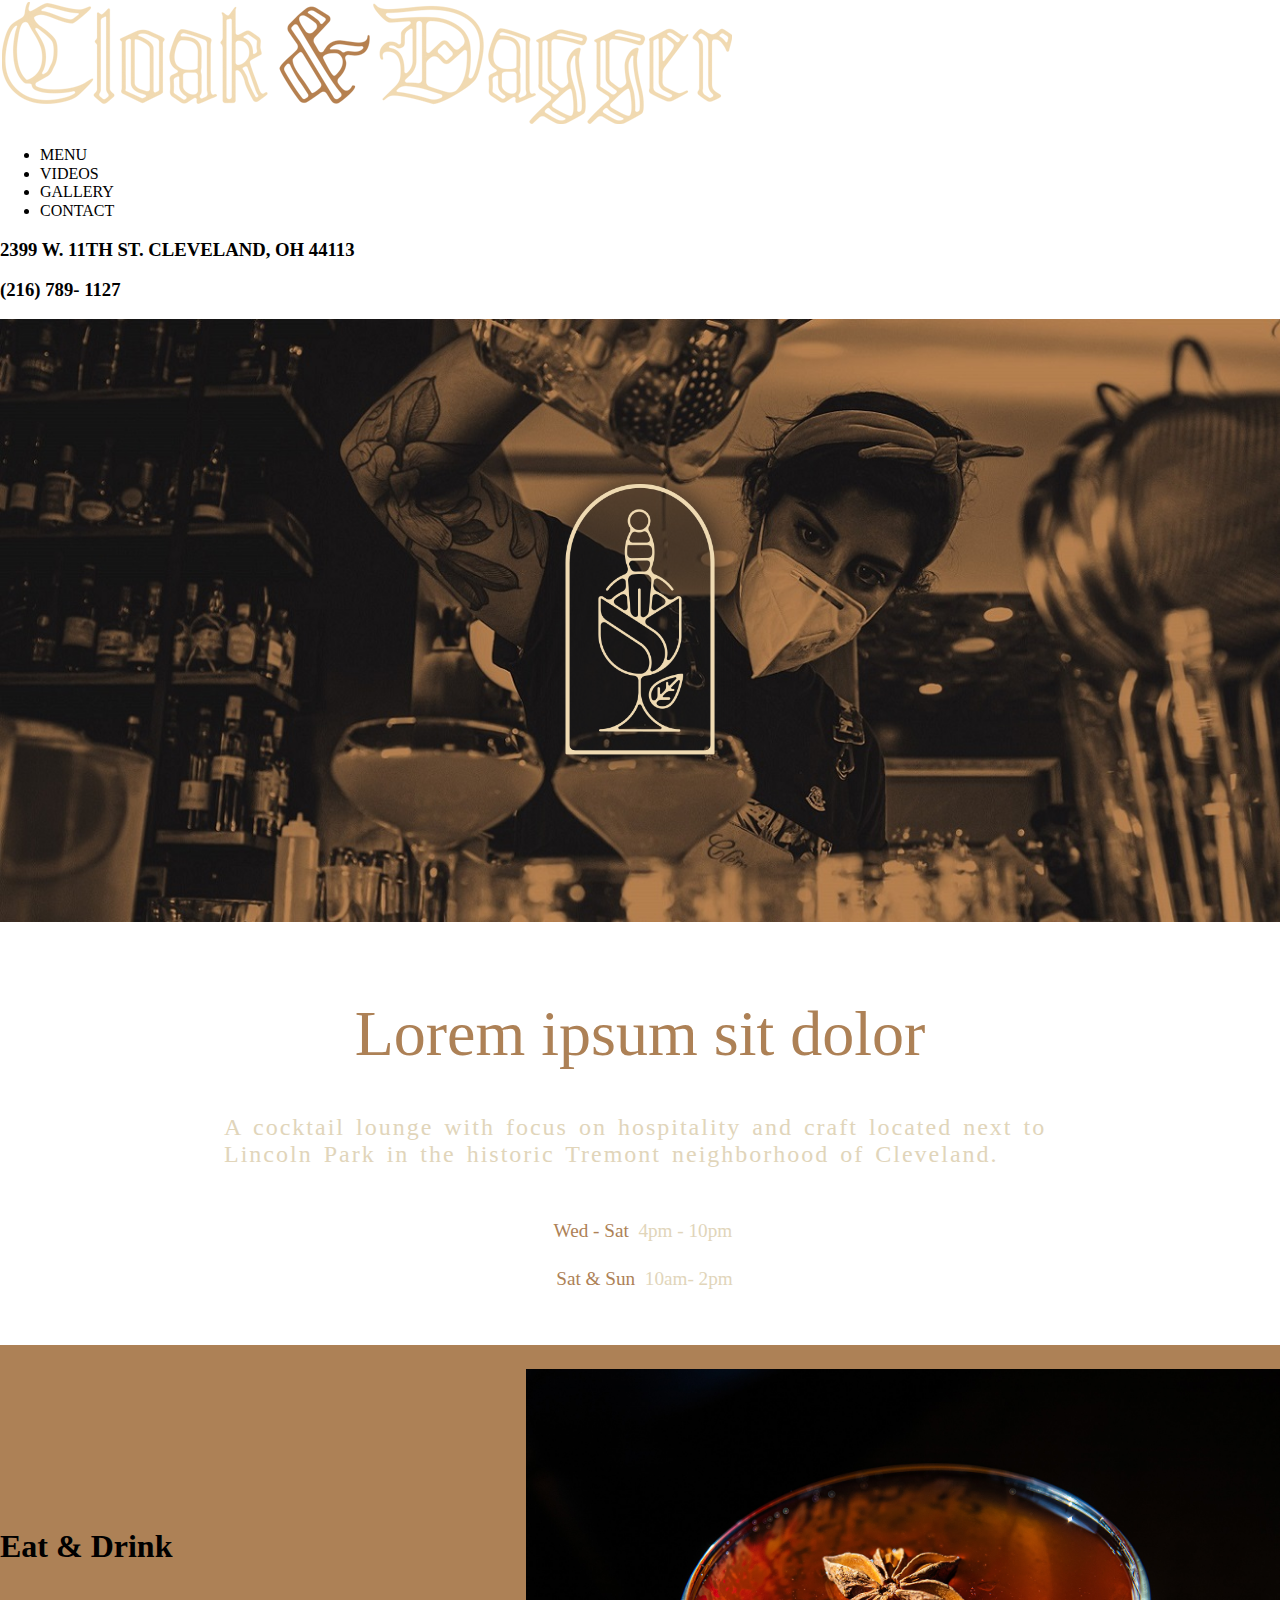
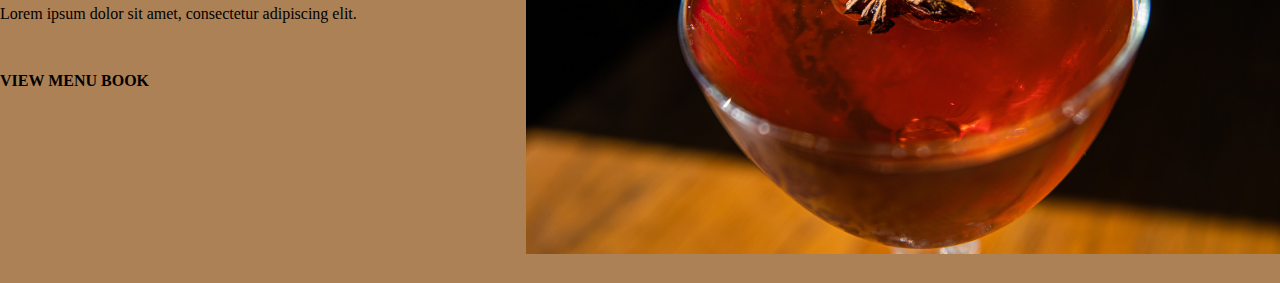
<file: index.html>
<!DOCTYPE html>
<html lang="en">
    <head>
        <meta charset="utf-8" />
        <meta http-equiv="x-ua-compatible" content="ie=edge" />
        <meta name="viewport" content="width=device-width, initial-scale=1.0" />

        <title>Cloak &amp; Dagger</title>
        
        <link rel="stylesheet" href="css/style.css" />
        <link rel="stylesheet" href="css/normalize.css" />
        <!-- Font Link -->
        <link
            href="https://fonts.googleapis.com/css2?family=Goudy+Bookletter+1911&display=swap"
            rel="stylesheet"
        />
    </head>
    <body>
        <div id="one">
            <div id="one_img_div">
                <img id="one_img" src="img/CD_Logo_Horizontal.png" />
            </div>
            <div id="one_menu_div">
                <ul id="one_menu">
                    <li id="one_menu_first" class="one_menu">
                        <a>MENU</a>
                    </li>
                    <li id="one_menu_second" class="one_menu">
                        <a>VIDEOS</a>
                    </li>
                    <li id="one_menu_third" class="one_menu">
                        <a>GALLERY</a>
                    </li>
                    <li id="one_menu_fourth" class="one_menu">
                        <a>CONTACT</a>
                    </li>
                </ul>
            </div>
        </div>
        <div id="two">
            <div id="two_contacts_div">
                <h3 id="address" class="two_contacts">
                    2399 W. 11TH ST. CLEVELAND, OH 44113
                </h3>
                <h3 id="phone" class="two_contacts">(216) 789- 1127</h3>
            </div>
        </div>
        <div id="three">
            <div id="three_img_div">
                <img id="three_img" src="img/HeaderImage_1.jpg" />
            </div>
            <div id="three_img_small_div">
                <img id="three_img_small" src="img/CD_Icon_trans.png" />
            </div>
        </div>
        <div id="four">
            <div id="four_text_box_div">
                <h1 id="four_h1">
                    Lorem ipsum sit dolor
                </h1>
                <div id="four_text_div">
                    <p id="four_text">
                        A cocktail lounge with focus on hospitality and craft
                        located next to Lincoln Park in the historic Tremont
                        neighborhood of Cleveland.
                    </p>
                </div>
                <div id="four_time_div">
                    <div id="four_weekdays_div">
                        <p id="four_weekdays">
                            Wed - Sat
                        </p>
                        <p id="four_weekdays_time">
                            4pm - 10pm
                        </p>
                    </div>
                    <div id="four_weekends_div">
                        <p id="four_weekends">
                            Sat &amp; Sun
                        </p>
                        <p id="four_weekends_time">
                            10am- 2pm
                        </p>
                    </div>
                </div>
            </div>
        </div>
        <div id="five">
            <div id="five_img_div">
                <img id="five_img" src="img/MenuImage_1.jpg">
            </div>
            <div id="five_text_div">
                <h1>
                    Eat &amp; Drink
                </h1>
                <p>
                    Lorem ipsum dolor sit amet, consectetur adipiscing elit.
                </p>
                <div>
                    <h4>
                        VIEW MENU BOOK
                    </h4>
                </div>
            </div>
        </div>
        <div id="six"></div>
        <div id="seven"></div>
        <div id="eight" class="klaviyo-form-RBSHP6"></div>
        <!--<script
            async
            type="text/javascript"
            src="https://static.klaviyo.com/onsite/js/klaviyo.js?company_id=TMxbzu"
        ></script>-->
    </body>
</html>
</file>
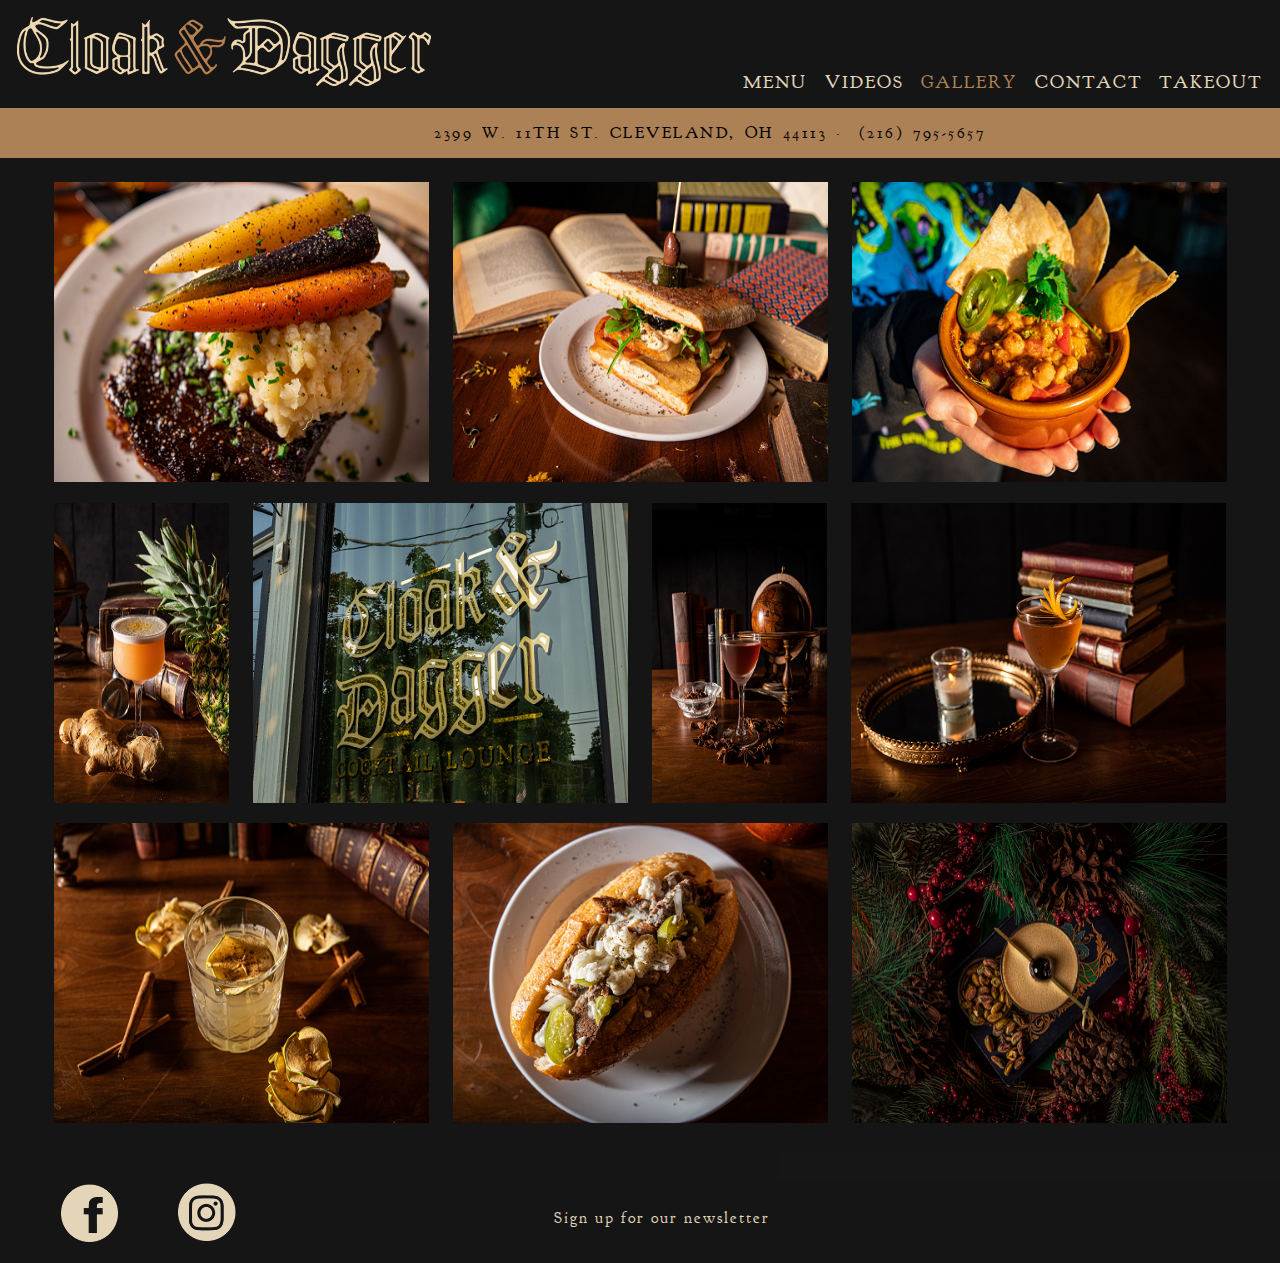
<file: gallery.html>
<!DOCTYPE html>
<html lang="en">
    <head>
        <meta charset="utf-8" />
        <meta http-equiv="x-ua-compatible" content="ie=edge" />
        <meta name="viewport" content="width=device-width, initial-scale=1.0" />

        <title>Cloak &amp; Dagger</title>

        <!--<link rel="stylesheet" href="css/style.css" />-->
        <link rel="stylesheet" href="css/normalize.css" />
        <link rel="stylesheet" href="css/gallery.css" />
        <link rel="stylesheet" href="css/header.css" />
        <link rel="stylesheet" href="css/footer.css" />
        <!-- Font Links -->
        <link
            href="https://fonts.googleapis.com/css2?family=Goudy+Bookletter+1911&display=swap"
            rel="stylesheet"
        />
        <link href="font/font.css" rel="stylesheet" />
        <script src="https://ajax.googleapis.com/ajax/libs/jquery/3.5.1/jquery.min.js"></script>
    </head>
    <body>
        <div id="container">
            <div id="one">
                <div id="one_img_div">
                    <a href="http://cloakanddaggercle.com"
                        ><img id="one_img" src="img/CD_Logo_Horizontal.png"
                    /></a>
                </div>
                <div id="one_menu_div">
                    <ul id="one_menu">
                        <li id="one_menu_first" class="one_menu">
                            <a
                                class="one_menu_a"
                                target="_blank"
                                href="menu.html"
                                >MENU</a
                            >
                        </li>
                        <li id="one_menu_second" class="one_menu">
                            <a
                                class="one_menu_a"
                                target="_blank"
                                href="videos.html"
                                >VIDEOS</a
                            >
                        </li>
                        <li id="one_menu_third" class="one_menu">
                            <a
                                class="one_menu_a"
                                target="_blank"
                                href="gallery.html"
                                >GALLERY</a
                            >
                        </li>
                        <li id="one_menu_fourth" class="one_menu">
                            <a
                                class="one_menu_a"
                                target="_blank"
                                href="contact.php"
                                >CONTACT</a
                            >
                        </li>
                                                <li id="one_menu_fifth" class="one_menu">
                            <a
                                class="one_menu_a"
                                target="_blank"
                                href="https://app.upserve.com/s/cloak-and-dagger-cocktail-lounge-lakewood"
                                >TAKEOUT</a
                            >
                        </li>
                    </ul>
                </div>
            </div>
            <div id="two">
                <div id="two_contacts_div">
                    <h3 id="address" class="two_contacts">
                        2399 W. 11TH ST. CLEVELAND, OH 44113 ·
                    </h3>
                    <h3 id="phone" class="two_contacts">
                        <a href="tel:216-795-5657">(216) 795-5657</a>
                    </h3>
                </div>
            </div>
            <div id="gallery_container"></div>

            <div id="img_container_2"></div>
            <div id="seven">
                <div id="seven_socials_div">
                    <a
                        id="seven_facebook_a"
                        target="_blank"
                        href="https://facebook.com/cloakanddaggercle"
                    >
                        <img id="seven_facebook" src="img/CD_Facebook.png" />
                    </a>

                    <a
                        id="seven_instagram_a"
                        target="_blank"
                        href="https://instagram.com/cloakanddaggercle"
                    >
                        <img id="seven_instagram" src="img/CD_Instagram.png" />
                    </a>
                </div>
                <p id="seven_text">
                    Sign up for our newsletter
                </p>
                <div class="klaviyo-form-RBSHP6"></div>
                <script
                    async
                    type="text/javascript"
                    src="https://static.klaviyo.com/onsite/js/klaviyo.js?company_id=TMxbzu"
                ></script>
            </div>
        </div>
        <script src="js/gallery.js"></script>
        <script src="js/mobile.js"></script>
    </body>
</html>
</file>
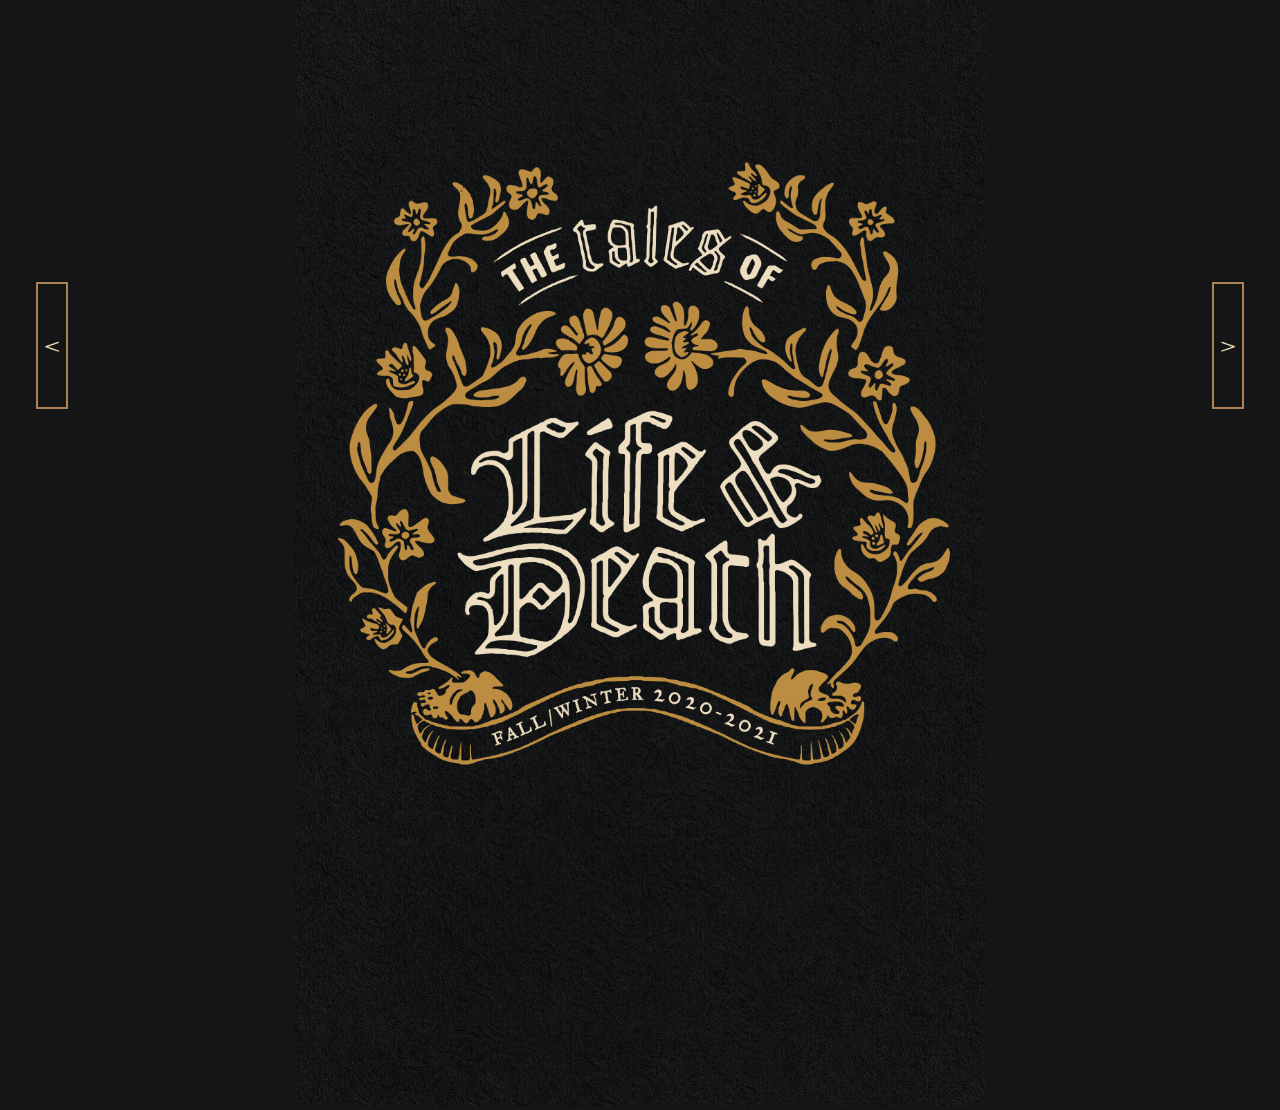
<file: menu.html>
<!DOCTYPE html>
<html lang="en">
    <head>
        <meta charset="utf-8" />
        <meta http-equiv="x-ua-compatible" content="ie=edge" />
        <meta name="viewport" content="width=device-width, initial-scale=1.0" />

        <title>Cloak &amp; Dagger</title>

        <!--<link rel="stylesheet" href="css/style.css" />-->
        <link rel="stylesheet" href="css/normalize.css" />
        <link rel="stylesheet" href="css/menu.css" />
        <!-- Font Links -->
        <link
            href="https://fonts.googleapis.com/css2?family=Goudy+Bookletter+1911&display=swap"
            rel="stylesheet"
        />
        <link href="font/font.css" rel="stylesheet" />
        <script src="https://ajax.googleapis.com/ajax/libs/jquery/3.5.1/jquery.min.js"></script>
    </head>
    <body>
        <div id="container">
            <button class="button" id="prev-page">
                &lt;
            </button>
            <button class="button" id="next-page">
                &gt;
            </button>
            <div id="menu_div"></div>
        </div>
        <script src="js/mobile.js"></script>
        <script src="https://mozilla.github.io/pdf.js/build/pdf.js"></script>
        <script src="js/menu.js"></script>
    </body>
</html>
</file>
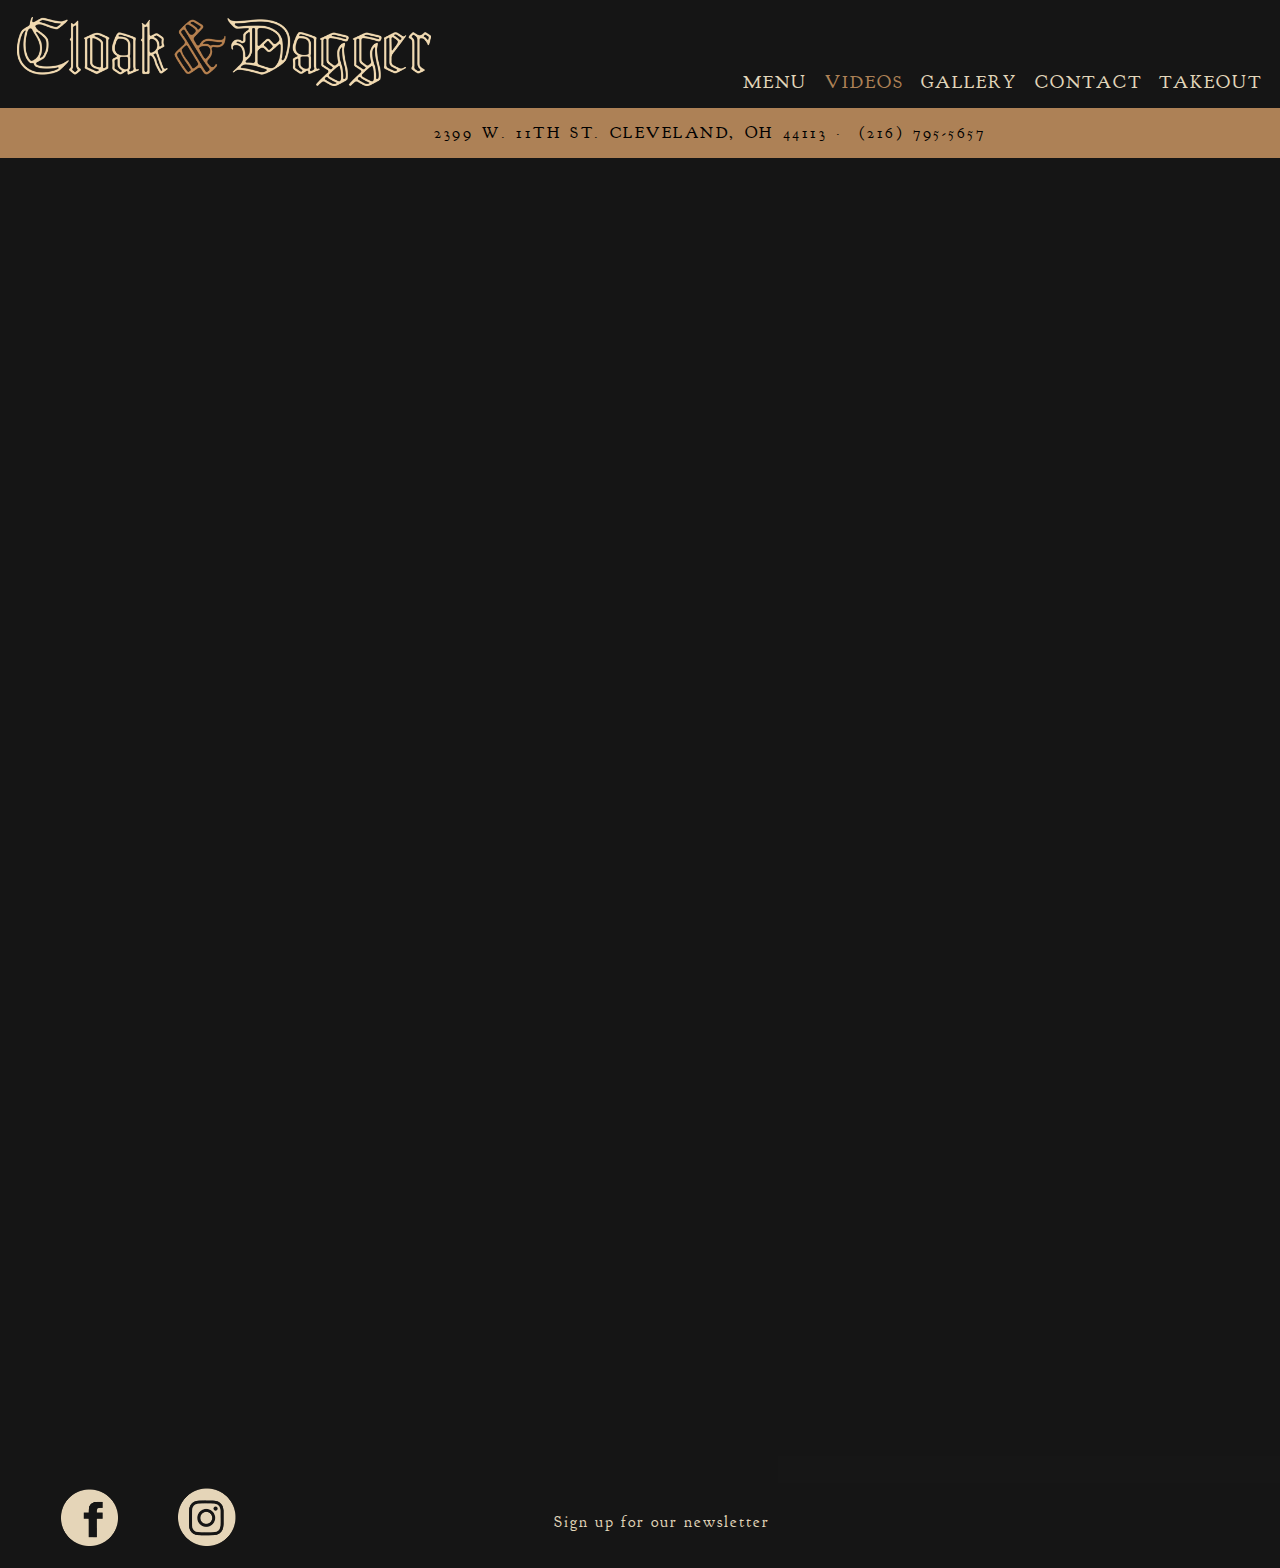
<file: videos.html>
<!DOCTYPE html>
<html lang="en">
    <head>
        <meta charset="utf-8" />
        <meta http-equiv="x-ua-compatible" content="ie=edge" />
        <meta name="viewport" content="width=device-width, initial-scale=1.0" />

        <title>Cloak &amp; Dagger</title>

        <!--<link rel="stylesheet" href="css/style.css" />-->
        <link rel="stylesheet" href="css/normalize.css" />
        <link rel="stylesheet" href="css/videos.css" />
        <link rel="stylesheet" href="css/header.css" />
        <link rel="stylesheet" href="css/footer.css" />
        <!-- Font Links -->
        <link
            href="https://fonts.googleapis.com/css2?family=Goudy+Bookletter+1911&display=swap"
            rel="stylesheet"
        />
        <link href="font/font.css" rel="stylesheet" />
        <script src="https://ajax.googleapis.com/ajax/libs/jquery/3.5.1/jquery.min.js"></script>
    </head>
    <body>
        <div id="container">
            <div id="one">
                <div id="one_img_div">
                    <a href="http://cloakanddaggercle.com"
                        ><img id="one_img" src="img/CD_Logo_Horizontal.png"
                    /></a>
                </div>
                <div id="one_menu_div">
                    <ul id="one_menu">
                        <li id="one_menu_first" class="one_menu">
                            <a
                                class="one_menu_a"
                                target="_blank"
                                href="menu.html"
                                >MENU</a
                            >
                        </li>
                        <li id="one_menu_second" class="one_menu">
                            <a
                                class="one_menu_a"
                                target="_blank"
                                href="videos.html"
                                >VIDEOS</a
                            >
                        </li>
                        <li id="one_menu_third" class="one_menu">
                            <a
                                class="one_menu_a"
                                target="_blank"
                                href="gallery.html"
                                >GALLERY</a
                            >
                        </li>
                        <li id="one_menu_fourth" class="one_menu">
                            <a
                                class="one_menu_a"
                                target="_blank"
                                href="contact.php"
                                >CONTACT</a
                            >
                        </li>
                        <li id="one_menu_fifth" class="one_menu">
                            <a
                                class="one_menu_a"
                                target="_blank"
                                href="https://app.upserve.com/s/cloak-and-dagger-cocktail-lounge-lakewood"
                                >TAKEOUT</a
                            >
                        </li>
                    </ul>
                </div>
            </div>
            <div id="two">
                <div id="two_contacts_div">
                    <h3 id="address" class="two_contacts">
                        2399 W. 11TH ST. CLEVELAND, OH 44113 ·
                    </h3>
                    <h3 id="phone" class="two_contacts">
                        <a href="tel:216-795-5657">(216) 795-5657</a>
                    </h3>
                </div>
            </div>

            <div id="video_div">
                <div class="vid_grid">
                    <iframe
                        class="video"
                        title="vimeo-player"
                        src="https://player.vimeo.com/video/462777172"
                        width="600"
                        height="300"
                        frameborder="0"
                        allowfullscreen
                    ></iframe>
                </div>
                <div class="vid_grid">
                    <iframe
                        class="video"
                        title="vimeo-player"
                        src="https://player.vimeo.com/video/462771903"
                        width="600"
                        height="300"
                        frameborder="0"
                        allowfullscreen
                    ></iframe>
                </div>
                <div class="vid_grid">
                    <iframe
                        class="video"
                        title="vimeo-player"
                        src="https://player.vimeo.com/video/465080849"
                        width="600"
                        height="300"
                        frameborder="0"
                        allowfullscreen
                    ></iframe>
                </div>
                <div class="vid_grid">
                    <iframe
                        class="video"
                        title="vimeo-player"
                        src="https://player.vimeo.com/video/478987668"
                        width="600"
                        height="300"
                        frameborder="0"
                        allowfullscreen
                    ></iframe>
                </div>
                <div class="vid_grid">
                    <iframe
                        class="video"
                        title="vimeo-player"
                        src="https://player.vimeo.com/video/502836662"
                        width="600"
                        height="300"
                        frameborder="0"
                        allowfullscreen
                    ></iframe>
                </div>
                <div class="vid_grid">
                    <iframe
                        class="video"
                        title="vimeo-player"
                        src="https://player.vimeo.com/video/502835398"
                        width="600"
                        height="300"
                        frameborder="0"
                        allowfullscreen
                    ></iframe>
                </div>
                <div class="vid_grid">
                    <iframe
                        class="video"
                        title="vimeo-player"
                        src="https://player.vimeo.com/video/502834045"
                        width="600"
                        height="300"
                        frameborder="0"
                        allowfullscreen
                    ></iframe>
                </div>
            </div>

            <div id="seven">
                <div id="seven_socials_div">
                    <a
                        id="seven_facebook_a"
                        target="_blank"
                        href="https://facebook.com/cloakanddaggercle"
                    >
                        <img id="seven_facebook" src="img/CD_Facebook.png" />
                    </a>

                    <a
                        id="seven_instagram_a"
                        target="_blank"
                        href="https://instagram.com/cloakanddaggercle"
                    >
                        <img id="seven_instagram" src="img/CD_Instagram.png" />
                    </a>
                </div>
                <p id="seven_text">
                    Sign up for our newsletter
                </p>
                <div class="klaviyo-form-RBSHP6"></div>
                <script
                    async
                    type="text/javascript"
                    src="https://static.klaviyo.com/onsite/js/klaviyo.js?company_id=TMxbzu"
                ></script>
            </div>
        </div>
        <script src="js/mobile.js"></script>
    </body>
</html>
</file>
<file: css/style.css>
/*================================================================================================================================*/
/*================================================================================================================================*/
/*========================================-------CLOAK AND DAGGER-------========================================================*/
/*================================================================================================================================*/
/*================================================================================================================================*/

/*  
    font: "https://fonts.googleapis.com/css2?family=Old+Standard+TT&display=swap"
    dark background color: rgb(21, 21, 21);
    light background color: rgb(173, 129, 86);
    light text color: rgb(225, 213, 186);
*/


/*=================================================================================================================================*/
/*============================================---------- SECTION THREE -----------================================================*/
/*=================================================================================================================================*/
#three {
    display: grid;
    height: 100%;
    width: 100%;
    grid-template-columns: auto 14.5em auto;
    grid-template-rows: auto 22em auto;
}
#three_img_div {
    grid-column-start: 1;
    grid-column-end: 4;
    grid-row-start: 1;
    grid-row-end: 4;
    height: auto;
    width: 100%;
}
#three_img {
    height: 100%;
    width: 100%;
}
#three_img_small_div {
    grid-column-start: 2;
    grid-column-end: 2;
    grid-row-start: 2;
    grid-row-end: 2;
    height: 100%;
    width: 100%;
}
#three_img_small {
    height: 100%;
    width: 100%;
}
/*================================================================================================================================*/
/*============================================---------- SECTION FOUR ------------=================================================*/
/*================================================================================================================================*/
#four {
    display: flex;
    flex-direction: column;
    padding: 2em 0em 2em 0em;
}
#four_h1 {
    flex: 1;
    color: rgb(173, 129, 86);
    text-align: center;
    font-family: "madlove2regular";
    font-weight: 300;
    font-size: 4em;
}
#four_text_box_div {
}
#four_text {
    flex: 1;
    width: 65%;
    margin: auto;
    color: rgb(225, 213, 186);
    font-size: 1.5em;
    letter-spacing: 2px;
    word-spacing: 3px;
    font-weight: 100;
}
#four_time_div {
    flex: 1;
    width: 100%;
    padding-top: 2em;
    grid-row-start: 4;
    grid-row-end: 4;
    grid-column-start: 2;
    grid-column-end: 2;
}
#four_weekdays_div {
    display: grid;
    grid-template-columns: 30% 19.5% 20% 30.5%;
    grid-template-rows: 3em;
}
#four_weekdays {
    color: rgb(173, 129, 86);
    grid-column-start: 2;
    grid-column-end: 2;
    text-align: right;
    margin-right: 0.25em;
    font-size: 1.2em;
}
#four_weekdays_time {
    color: rgb(225, 213, 186);
    grid-column-start: 3;
    grid-column-end: 3;
    text-align: left;
    margin-left: 0.25em;
    font-size: 1.2em;
}
#four_weekends_div {
    display: grid;
    grid-template-columns: 30% 20% 20% 30%;
    grid-template-rows: 4em;
}
#four_weekends {
    color: rgb(173, 129, 86);
    text-align: right;
    margin-right: 0.25em;
    grid-column-start: 2;
    grid-column-end: 2;
    font-size: 1.2em;
}
#four_weekends_time {
    color: rgb(225, 213, 186);
    grid-column-start: 3;
    grid-column-end: 3;
    text-align: left;
    margin-left: 0.25em;
    font-size: 1.2em;
}
/*================================================================================================================================*/
/*=======================================---------- SECTION FIVE -----------====================================================*/
/*===============================================================================================================================*/
#five {
    display: flex;
    background-color: rgb(173, 129, 86);
    width: 100%;
}
#five_img_div {
    flex: 3;
    order: 2;
    padding: 1.5em 0em 1.5em 1.5em;
    width: auto;
    height: 100%;
}
#five_img {
    width: 100%;
}
#five_text_div {
    flex: 2;
    order: 1;
    height: auto;
    width: 100%;
    margin: auto;
    display: flex;
    flex-direction: column;
    line-height: 30px;
}
#five_h1 {
    flex: 1;
    font-family: "madlove2regular";
    font-size: 4em;
    font-weight: 300;
    color: black;
}
#five_p_div {
    flex: 1;
    width: 55%;
    margin: auto;
    
}
#five_p {
    font-size: 1.2em;
    color: rgb(225, 213, 186);
    font-weight: 500;
    word-spacing: 3px;
    letter-spacing: 2px;
}
#five_h4_div {
    flex: 1;
    padding-top: 2em;
}
#five_h4 {
    width: 50%;
    margin: auto;
    word-spacing: 2px;
    letter-spacing: 2px;
    border: solid 2px rgb(225, 213, 186);
    padding: 0.35em;
    font-size: 1.1em;
    font-weight: 500;
}
/*==========================================================================================================================*/
/*========================================---------- SECTION SIX -------------==================================================*/
/*=========================================================================================================================*/
#six {
    display: flex;
    background-color: rgb(173, 129, 86);
    text-align: center;
    width: 100%;
}
#six_img_div {
    flex: 3;
    padding: 0em 1.5em 1.5em 0em;
    width: auto;
    height: 100%;
}
#six_img {
    width: 100%;
}
#six_text_div {
    flex: 2;
    display: flex;
    flex-direction: column;
    margin: auto;
}
#six_h1 {
    flex: 1;
    font-size: 4em;
    font-family: "madlove2regular";
    font-weight: 300;
    color: black;
}
#six_p_div {
    flex: 1;
    width: 60%;
    margin: auto;
    padding: 0.5em 0em 1em 0em;
}
#six_p {
    font-size: 1.2em;
    color: rgb(225, 213, 186);
    font-weight: 500;
    word-spacing: 3px;
    letter-spacing: 2px;
    line-height: 30px;
}
#six_h4_div {
    flex: 1;
    padding-top: 2em;
}
#six_h4 {
    width: 50%;
    margin: auto;
    word-spacing: 2px;
    letter-spacing: 2px;
    border: solid 2px rgb(225, 213, 186);
    padding: 0.35em;
    font-size: 1.1em;
    font-weight: 500;
}
.side_anchors {
    text-decoration: none;
    color: black;

}
</file>
<file: css/gallery.css>
/*================================================================================================================================*/
/*============================================---------- MAIN SECTION -----------===================================================*/
/*================================================================================================================================*/

body {
    text-align: center;
    font-family: "Goudy Bookletter 1911";
    background-color: rgb(21, 21, 21);
    letter-spacing: 2px;
    margin: auto;
}
#container {
    width: 100%;
    height: auto;
    margin: auto;
}
#gallery_container {
    width: 100%;
    height: auto;
    margin: auto;
}
#img_container {
    height: auto;
    width: 100%;
    margin: auto;
    padding-top: 1em;
    padding-bottom: 1em;
}
.gallery_pics {
    height: 250px;
}

.thumbnail_pics {
    padding-top: 0.5em;
    padding-bottom: 0.5em;
    padding-left: 0.75em;
    padding-right: 0.75em;
}
.big_pics {
    width: 375px;
    height: 300px;
    margin: auto;
}

.thin_pics {
    width: 175px;
    height: 300px;
    margin: auto;
}
#img_container_2 {
    margin: auto;
}
.clicker {
    position: absolute;
}
.clickable_large {
    position: absolute;
    width: 90%;
    height: auto;
    top: 0;
    left: 0;
    margin-left: 4em;
}

.gallery_pics:hover,
#x_div:hover {
    cursor: pointer;
}
.main_headers {
    font-family: "madlove2regular";
    font-size: 5em;
    color: rgb(173, 129, 86);
    font-weight: 200;
    margin: auto;
}

.side_headers {
    font-family: "madlove2regular";
    font-size: 4em;
    color: rgb(173, 129, 86);
    font-weight: 200;
    margin: auto;
    padding-top: 0.5em;
}
.small_text {
    font-family: "Goudy Bookletter 1911";
    font-size: 1em;
    color: rgb(225, 213, 186);
}

.big_text {
    font-family: "madlove2regular";
    font-size: 2.2em;
    font-weight: 200;
    color: rgb(173, 129, 86);
}

#x_div {
    width: auto;
    height: auto;
    position: absolute;
    right: 0;
    top: 0;
    margin-top: 1em;
    margin-right: -0.5em;
}

#xxx {
    width: 30%;
}

#one_menu_third .one_menu_a {
    color: rgb(173, 129, 86);
}

/*================================================================================================================================*/
/*============================================---------- MOBILE SECTION -----------===================================================*/
/*================================================================================================================================*/
@media all and (max-width: 1200px) {
    #container {
        width: 100%;
        height: 100%;
    }
    .gallery_pics {
        padding-top: 0.5em;
        padding-bottom: 0.5em;
        padding-right: 0.5em;
        padding-left: 0.5em;
    }
    #been_clicked {
        z-index: 0;
    }
    #x_div {
        z-index: 10;
    }
    #img_container {
        width: 100%;
    }
    .clickable_large {
        position: absolute;
        width: 100%;
        height: auto;
        top: 0;
        margin: auto;
    }
    .clicker {
        position: absolute;
    }
    .mobile_menu a {
        font-size: 2em;
        font-weight: 100;
        letter-spacing: 5px;
        text-decoration: none;
        color: black;
        margin: auto;
    }
    #closer_div {
        position: absolute;
        z-index: 10;
        height: auto;
        right: 0;
        top: 0;
        padding-top: 0.5em;
        padding-bottom: 0.5em;
    }
    #closer {
        width: 40%;
        margin: auto;
        margin-right: -1.25em;
    }
    #closer:hover {
        cursor: pointer;
    }
    #divvest {
        text-align: center;
        margin: auto;
        width: 100%;
        height: 100%;
        display: grid;
        grid-template-rows: auto;
    }
    #mobile_menu {
        width: 100%;
        height: auto;
        margin: auto;
    }
    #mobile_about {
        width: 100%;
        height: auto;
        margin: auto;
    }
    #mobile_gallery {
        width: 100%;
        height: auto;
        margin: auto;
    }
    #mobile_contact {
        width: 100%;
        height: auto;
        margin: auto;
    }
}
@media all and (max-width: 900px) {
    .gallery_pics {
        padding-top: 0.25em;
        padding-bottom: 0.25em;
    }
    #img_container {
        width: 500px;
    }
}

@media all and (max-width: 700px) {
    #video_div {
        width: 100%;
        margin: auto;
        display: grid;
        grid-template-rows: 230px 230px;
        grid-template-columns: 100%;
        border: none;
    }
    .big_pics {
        width: 300px;
        height: auto;
    }
    .gallery_pics {
        padding-top: 0.15em;
        padding-bottom: 0.15em;
        margin: auto;
    }
    #img_container {
        width: 100%;
        margin: auto;
    }
    .thumbnail_pics {
        padding: 0%;
    }
}
</file>
<file: css/header.css>
body {
    background-color: rgb(21, 21, 21);
    font-family: "Goudy Bookletter 1911";
    letter-spacing: 2px;
    text-align: center;
}
#container {
    color: rgb(173, 129, 86);
    width: 100%;
    height: 100%;
    margin-left: auto;
    margin-right: auto;
}
/*================================================================================================================================*/
/*============================================---------- SECTION ONE -----------===================================================*/
/*================================================================================================================================*/

/*FLEXBOX/////////////////////*/

#one {
    display: flex;
    width: 100%;
}
#one_img_div {
    display: flex;
    flex: 1;
    width: 60%;
    align-items: flex-start;
    padding: 1em;
}
#one_img {
    width: 100%;
}
#one_menu_div {
    display: flex;
    flex: 2;
    justify-content: flex-end;
    align-items: flex-end;
}
#one_menu {
    display: flex;
    justify-content: space-around;
}
.one_menu {
    flex: 1;
}

@media all and (max-width: 850px) {
    #one_img_div {
        flex: 1;
        width: 100%;
        padding-left: 1em;
    }
    #one_img {
        width: 100%;
        padding: 1em;
    }
    #one_menu_div {
        flex: 1;
    }
    #one_menu_img {
        width: 75%;
        padding: 0.7em;
    }
}
@media all and (max-width: 750px) {
    #one_img_div {
        flex: 2;
    }
    #one_img {
        width: 75%;
    }
    #one_menu_img {
        width: 60%;
    }
}
@media all and (max-width: 500px) {
    #one_img_div {
        padding-left: 0.1em;
        padding-top: 0.7em;
    }
    #one_img {
        width: 100%;
    }
    #one_menu_div {
        padding-bottom: 0.6em;
    }
}

/*STYLING//////////////////////*/

#one_menu {
    list-style-type: none;
}
.one_menu {
    font-size: 1.1em;
    letter-spacing: 2px;
    padding: 1em 1em 0em 0em;
}
.one_menu_a {
    color: rgb(225, 213, 186);
    text-decoration: none;
}
.one_menu_a:hover {
    color: rgb(173, 129, 86);
}

/*===============================================================================================================================*/
/*============================================---------- SECTION TWO ----- ========================================================*/
/*================================================================================================================================*/

/*FLEXBOX///////////////////////*/

#two {
    display: flex;
    width: 100%;
    height: auto;
}
#two_contacts_div {
    display: flex;
    width: 100%;
    align-items: center;
}
#address {
    flex: 2;
}
#phone {
    flex: 1;
}

/*STYLING///////////////////////*/

#two {
    background-color: rgb(173, 129, 86);
}
#two_contacts_div {
    margin: auto;
    width: 100%;
}
.two_contacts {
    letter-spacing: 2.5px;
    word-spacing: 2.5px;
    font-weight: 100;
    font-size: 1em;
}
#address {
    color: black;
    text-align: right;
    padding-right: 1em;
}
#phone {
    color: black;
    text-align: left;
}
#phone a {
    color: black;
    text-decoration: none;
}
@media all and (max-width: 850px) {
    .two_contacts {
        font-size: 0.6em;
        word-spacing: 1px;
    }
}
@media all and (max-width: 500px) {
    #two {
        display: block;
    }
    #two_contacts_div {
        display: grid;
        grid-template-rows: auto;
        grid-template-columns: 69% 1% 30%;
    }
    .two_contacts {
        letter-spacing: 1px;
    }
    #address {
        grid-column-start: 1;
        grid-column-end: 1;
        grid-row-start: 1;
        grid-row-end: 1;
        font-size: 0.5;
    }
    #phone {
        grid-column-start: 3;
        grid-column-end: 3;
        grid-row-start: 1;
        grid-row-end: 1;
        font-size: 0.7em;
    }
}
</file>
<file: css/footer.css>
/*===============================================================================================================================*/
/*========================================----------- SECTION SEVEN ------------===================================================*/
/*===============================================================================================================================*/
#seven {
    width: auto;
    margin: auto;
    display: flex;
}

#seven_text {
    color: rgb(225, 213, 186);
    order: 2;
    flex: 2;
    text-align: right;
    padding-right: 0.5em;
    padding-top: 2.6em;
}

#seven_socials_div {
    order: 1;
    flex: 1;
    display: flex;
    flex-direction: row;
    padding-left: 1em;
}

#seven_facebook {
    flex: 1;
    padding: 2em 1em 1em 2em;
    width: 45%;
}

#seven_facebook_a {
}

#seven_instagram {
    flex: 1;
    padding: 2em 1em 1em 1em;
    width: 50%;
}

#seven_instagram_a {
}

.klaviyo-form-RBSHP6 {
    order: 3;
    flex: 2;
    height: 60%;
    background-color: rgb(22, 22, 22);
    padding-top: 1.7em;
}
@media all and (max-width: 900px) {
    #seven {
        margin-top: 1em;
        display: flex;
        flex-direction: column;
    }
    #seven_socials_div {
        flex: 2;
        width: 50%;
        margin: auto;
        text-align: center;
        display: flex;
        padding-left: 0;
    }
    #seven_facebook_a {
        width: 60%;
        margin: auto;
    }
    #seven_instagram_a {
        width: 60%;
        margin: auto;
    }
    #seven_facebook {
        flex: 1;
        width: 65%;
        margin: auto;
    }
    #seven_instagram {
        flex: 1;
        width: 65%;
        margin: auto;
    }
    #seven_text {
        width: auto;
        letter-spacing: 1px;
        font-size: 1.1em;
        margin: auto;
        text-align: center;
        flex: 1;
        padding-top: 0.5em;
    }
    .klaviyo-form-RBSHP6 {
        width: 100%;
        margin: auto;
        text-align: center;
        flex: 1;
        padding-top: 0;
    }
}
</file>
<file: font/font.css>
/*! Generated by Font Squirrel (https://www.fontsquirrel.com) on August 27, 2020 */



@font-face {
    font-family: 'madlove2regular';
    src: url('../font/madlove2-webfont.woff2') format('woff2'),
         url('../font/madlove2-webfont.woff') format('woff');
    font-weight: normal;
    font-style: normal;

}
</file>
<file: css/menu.css>
body {
    background-color: rgb(21, 21, 21);
    font-family: "Goudy Bookletter 1911";
}
#container {
    background-color: rgb(21, 21, 21);
    height: 100%;
    width: 100%;
    margin: auto;
}
#first {
    width: 100%;
    margin: auto;
}
#first_div {
    width: 60%;
    height: auto;
    margin: auto;
}
#menu_div {
    background-color: rgb(21, 21, 21);
    width: 90%;
    height: auto;
    margin: auto;
}
.menu {
    height: 100%;
    width: 100%;
    margin: auto;
}
button {
    position: absolute;
    top: 0;
    padding-top: 2em;
    padding-bottom: 2em;
    font-size: 1.5em;
    background-color: rgb(21, 21, 21);
    border: 2px solid rgb(173, 129, 86);
    color: rgb(225, 213, 186);
}
button:hover {
    cursor: pointer;
}
#prev-page {
    left: 0;
    margin-top: 22%;
    margin-left: 1.5em;
}
#next-page {
    right: 0;
    margin-top: 22%;
    margin-right: 1.5em;
}
@media all and (max-width: 1200px) {
    #prev-page {
        left: 0;
        margin-top: 31em;
        margin-left: 1.5em;
    }
    #next-page {
        right: 0;
        margin-top: 31em;
        margin-right: 1.5em;
    }
    #container {
        width: 100%;
        height: 100%;
    }

    .clicker {
        position: absolute;
    }
    .mobile_menu a {
        font-size: 2em;
        font-weight: 100;
        letter-spacing: 5px;
        text-decoration: none;
        color: black;
        margin: auto;
    }
    #closer_div {
        position: absolute;
        z-index: 10;
        height: auto;
        right: 0;
        top: 0;
        padding-top: 0.5em;
        padding-bottom: 0.5em;
    }
    #closer {
        width: 40%;
        margin: auto;
        margin-right: -1.25em;
    }
    #closer:hover {
        cursor: pointer;
    }
    #divvest {
        text-align: center;
        margin: auto;
        width: 100%;
        height: 100%;
        display: grid;
        grid-template-rows: auto;
    }
    #mobile_menu {
        width: 100%;
        height: auto;
        margin: auto;
    }
    #mobile_about {
        width: 100%;
        height: auto;
        margin: auto;
    }
    #mobile_gallery {
        width: 100%;
        height: auto;
        margin: auto;
    }
    #mobile_contact {
        width: 100%;
        height: auto;
        margin: auto;
    }
    #menu_div {
        width: 100%;
    }
}
</file>
<file: css/videos.css>
body {
    text-align: center;
    background-color: rgb(21, 21, 21);
    letter-spacing: 4px;
    margin: auto;
}

#one_menu_second .one_menu_a {
    color: rgb(173, 129, 86);
}

#video_div {
    display: flex;
    flex-direction: row;
    flex-wrap: wrap;
    justify-content: center;
    width: 95%;
    margin: auto;
    padding: 0.5em;
    height: auto;
    background-color: rgb(21, 21, 21);
}

.vid_grid {
    flex: 1;
    width: auto;
    height: auto;
    padding-top: 1em;
}

/*GO THROUGH JAVASCRIPT AND SET UNDER MOBILE.JS THAT VID WIDTH IS HALVED UNDER 850PX*/

@media all and (max-width: 850px) {
    #video_div {
        flex-direction: column;
    }
    .clicker {
        position: absolute;
    }
    #container {
        width: auto;
        height: 100%;
    }
    .mobile_menu a {
        font-size: 2em;
        font-weight: 100;
        letter-spacing: 5px;
        text-decoration: none;
        color: black;
        margin: auto;
    }
    #closer_div {
        position: absolute;
        z-index: 10;
        height: auto;
        right: 0;
        top: 0;
        padding-top: 0.5em;
        padding-bottom: 0.5em;
    }
    #closer {
        width: 40%;
        margin: auto;
        margin-right: -1.25em;
    }
    #closer:hover {
        cursor: pointer;
    }
    #divvest {
        text-align: center;
        margin: auto;
        width: 100%;
        height: 100%;
        display: grid;
        grid-template-rows: auto;
    }
    #mobile_menu {
        width: 100%;
        height: auto;
        margin: auto;
    }
    #mobile_about {
        width: 100%;
        height: auto;
        margin: auto;
    }
    #mobile_gallery {
        width: 100%;
        height: auto;
        margin: auto;
    }
    #mobile_contact {
        width: 100%;
        height: auto;
        margin: auto;
    }
}
</file>
